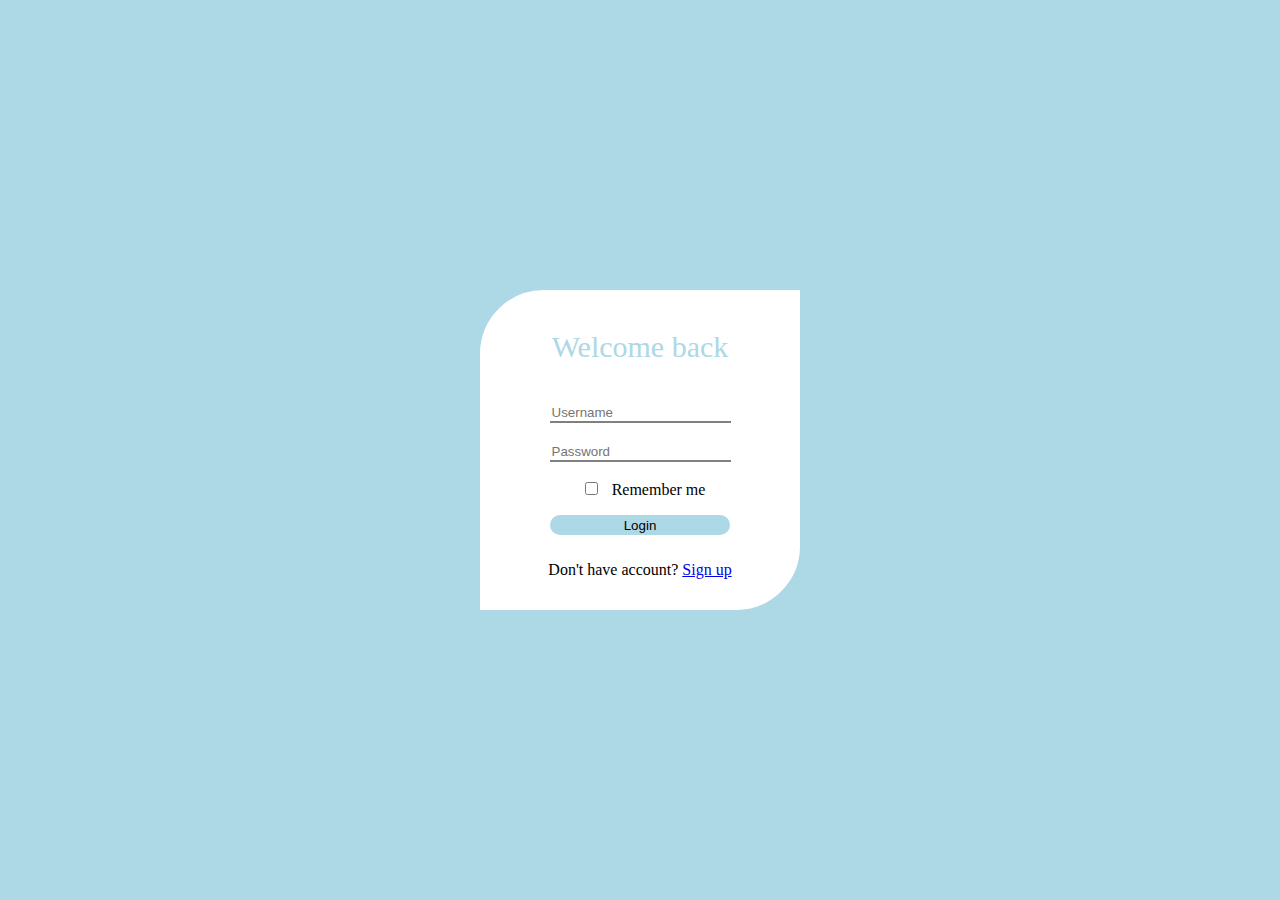
<file: index.html>
<!DOCTYPE html>
<html lang="en">

<head>
    <meta charset="UTF-8">
    <meta name="viewport" content="width=device-width, initial-scale=1.0">
    <meta http-equiv="X-UA-Compatible" content="ie=edge">
    <link rel="stylesheet" href="/css/style.css">
    <title>Document</title>
</head>

<body>
    <div>
        <p class="mid">Welcome back</p>
        <input type="text" placeholder="Username">
        <input type="text" placeholder="Password">
        <br>
        <input type="checkbox"> Remember me
        <br>
        <button>Login</button>
        <p>Don't have account?
            <a href="Signup.html">Sign up</a>
        </p>
    </div>
</body>

</html>
</file>
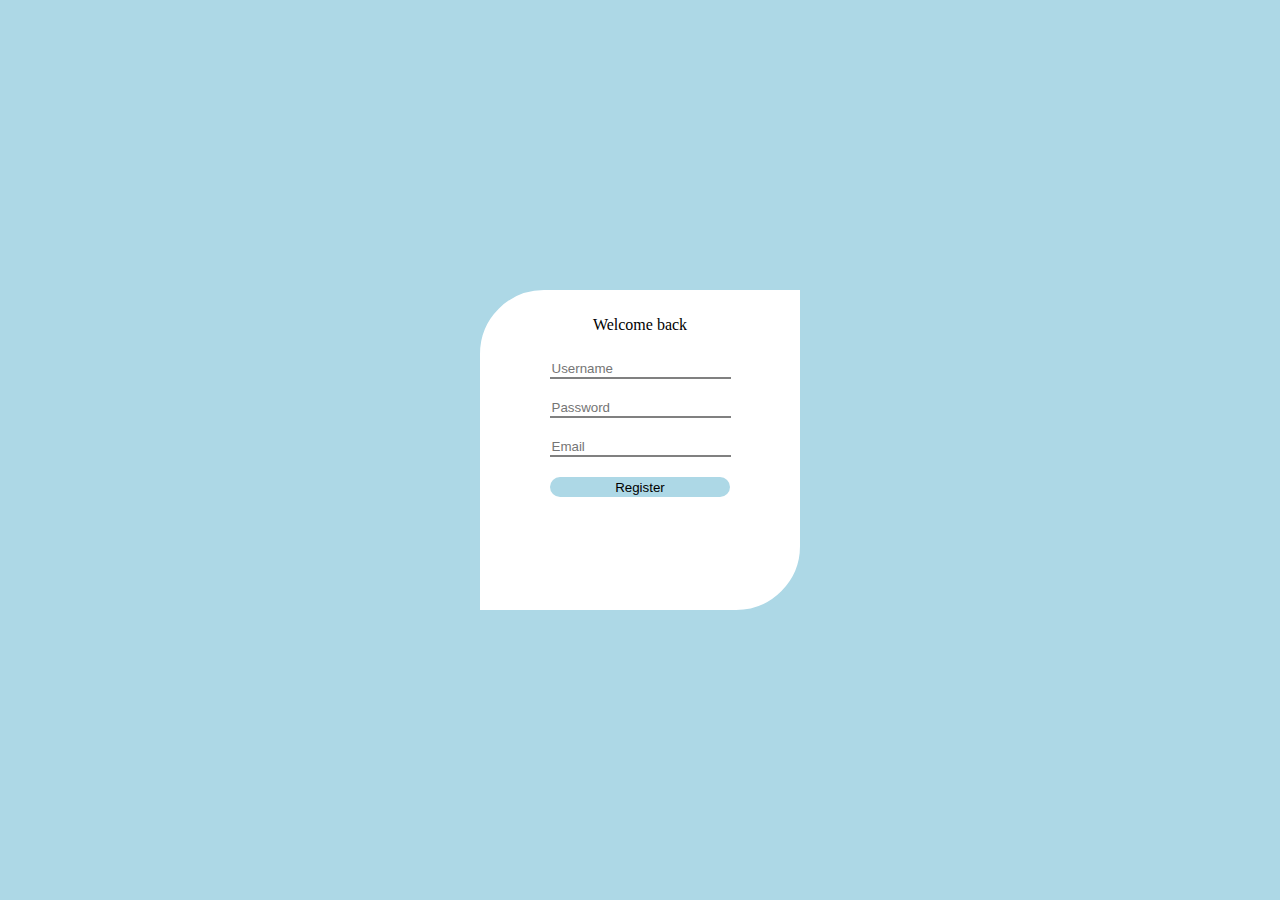
<file: Signup.html>
<!DOCTYPE html>
<html lang="en">

<head>
    <meta charset="UTF-8">
    <meta name="viewport" content="width=device-width, initial-scale=1.0">
    <meta http-equiv="X-UA-Compatible" content="ie=edge">
    <link rel="stylesheet" href="/css/style.css">
    <title>Document</title>
</head>

<body>
   <div>
       <p id="mid">Welcome back</p>
       <input type="text" placeholder="Username"> 
       <input type="text" placeholder="Password"> 
       <input type="email" placeholder="Email"> 
      <button>Register</button>
   </div>
</body>

</html>
</file>
<file: css/style.css>
html, body {
    height: 100%;
}

html {
    display: table;
    margin: auto;
}

body {
    display: table-cell;
    vertical-align: middle;
    background: lightblue;
    vertical-align: middle;
    margin: 10px;
}

/* ul>li {
    list-style: none;
    width: 300px;
    height: 300px;
    display: inline-block;
    border: 1px green solid;
    border-bottom-right-radius: 100%;
    border-top-left-radius: 100%;
    border-top-right-radius: 0%;
    border-bottom-left-radius: 100%;
} */

/*
#first{
    background: url(../asserts/images/nasa1.jpg) no-repeat center ;
    background-size: cover;
}
#second{
    background: url(../asserts/images/nasa2.jpg) no-repeat center;
    background-size: cover;
}
#third{
    background: url(../asserts/images/nasa3.jpg) no-repeat center;
    background-size: cover;
} */

div {
    
    text-align: center;
    width: 300px;
    height: 300px;
        border: 10px white solid;
    border-top-left-radius: 20%;
    border-bottom-right-radius: 20%;
    background: white;
}

div input {
    margin: 10px;
    border-top: none;
    border-right: none;
    border-left: none;
    border-bottom: 2px gray solid;
}

button {
    margin: 10px;
    background: lightblue;
    border: none;
    text-align: center;
    border-radius: 20px;
    width: 180px;
    height: 20px;
}

.mid {
    font-size: 30px;
    text-align: center;
    color: lightblue;
}
</file>
